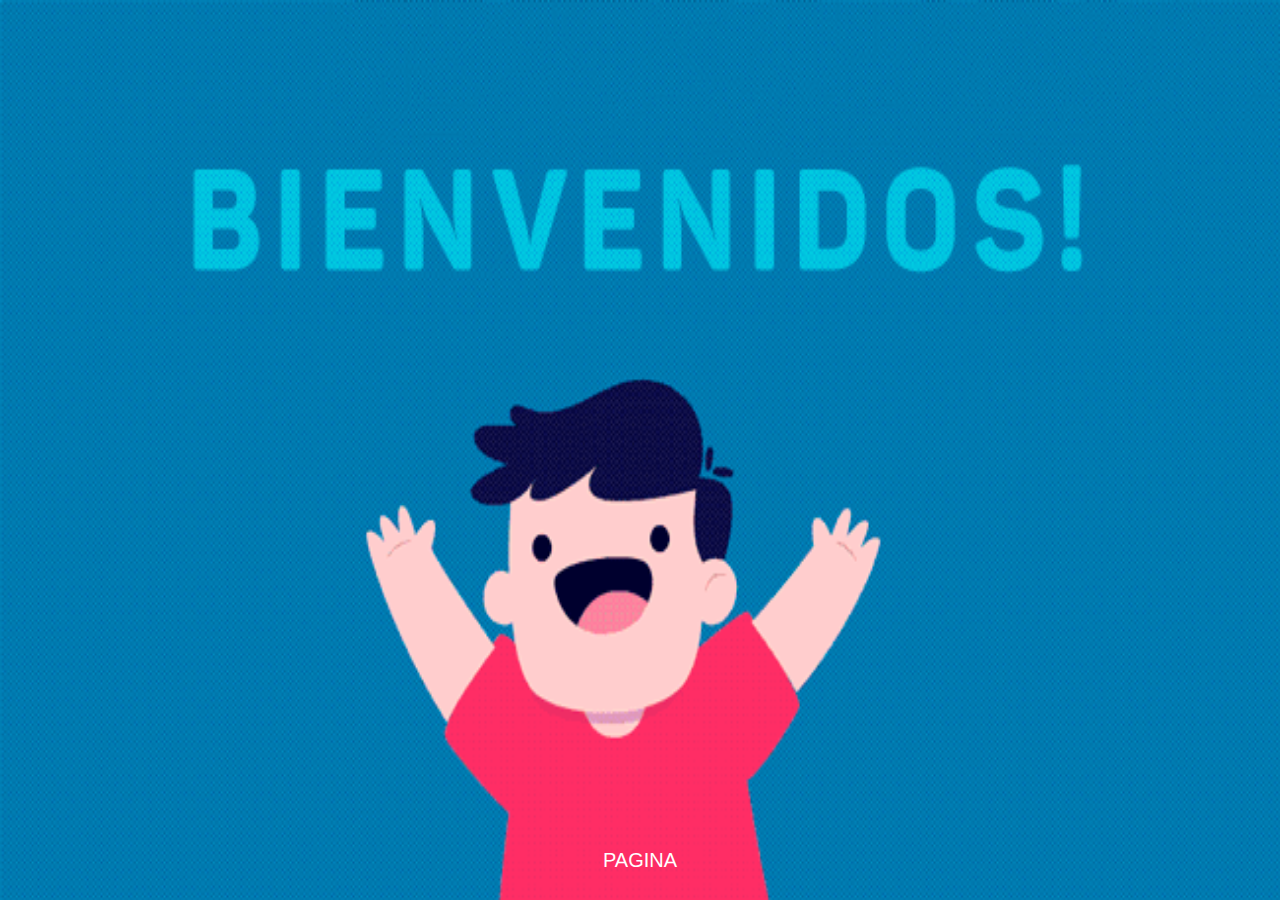
<file: index.html>
<!DOCTYPE html>
<html lang="en">

<head>
    <meta charset="UTF-8">
    <meta http-equiv="X-UA-Compatible" content="IE=edge">
    <meta name="viewport" content="width=device-width, initial-scale=1.0">
    <title>Bienvenida</title>
    <link rel="stylesheet" href="Diseño/Pue.css">
    <link rel="stylesheet" href="Diseño/Boton.css">
</head>

<body>
    <div class="contenedor_loader">
        <div class="loader"></div>
    </div>
    <section>
        <div id="po">
            <img src="Downloads/bienvnds-15.gif" alt="" id="lolo">
            <div id="pa">
                <a href="Secundaria.html"><button class="boton uno" id="imagaengif"><span>Pagina</span></button></a>
            </div>
        </div>
    </section>

    <script src="Paginapersonal/Pue.js"></script>
</body>

</html>
</file>
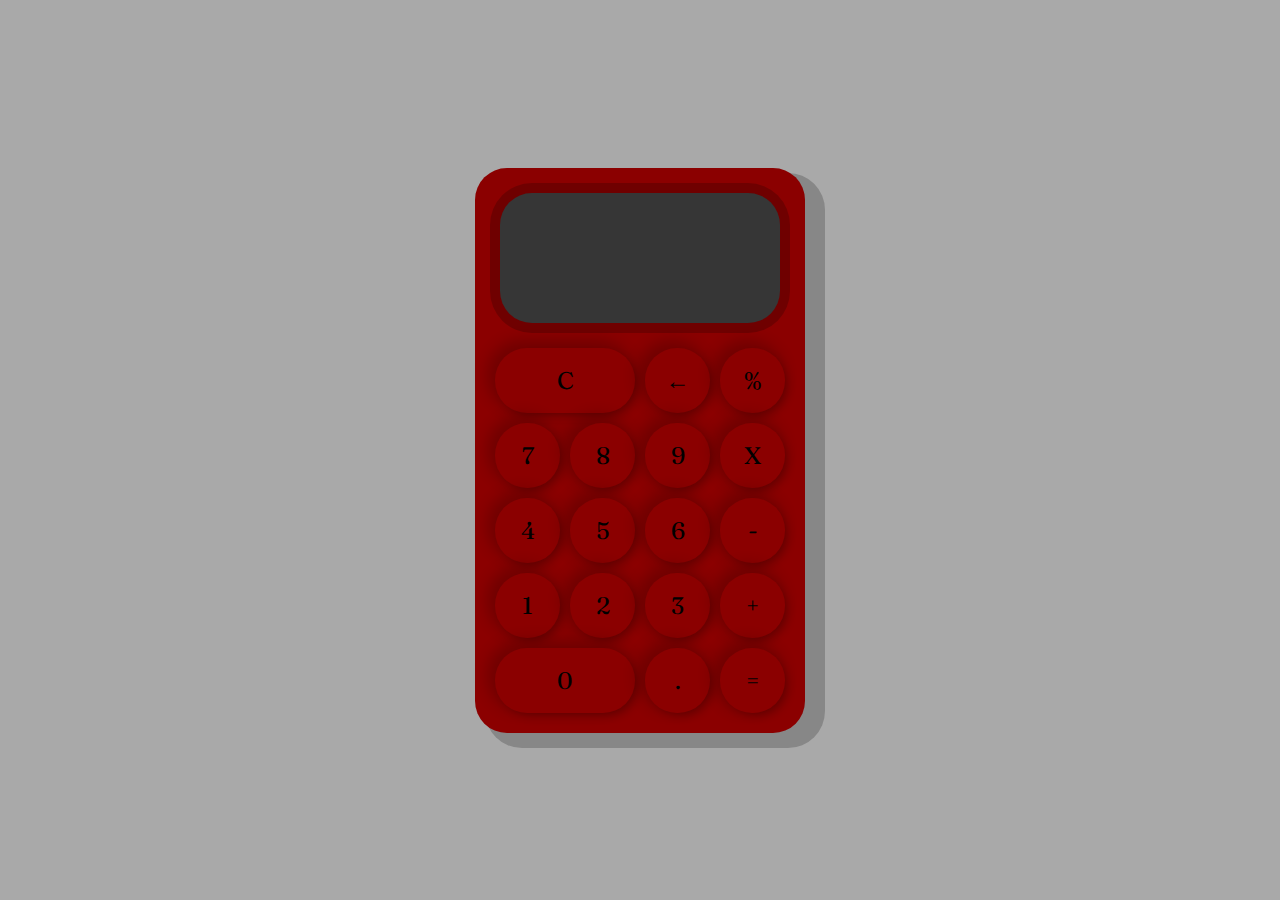
<file: Calculadora/index.html>
<!DOCTYPE html>
<html lang="en">
<head>
    <meta charset="UTF-8">
    <meta http-equiv="X-UA-Compatible" content="IE=edge">
    <meta name="viewport" content="width=device-width, initial-scale=1.0">
    <title>Calculadora</title>
    <link href="https://fonts.googleapis.com/css2?family=Fraunces&display=swap" rel="stylesheet">
    <link href="index.css" rel="stylesheet" />
    <script src="index.js" type="text/javascript" defer></script>
    <script src="Calculadora.js" type="text/javascript"></script>
    <script src="Display.js" type="text/javascript"></script>
</head>
<body>
    <div class="container">
        <div class="calculadora">
            <div class="display">
                <div id="valor-anterior"></div>
                <div id="valor-actual"></div>
            </div>
            <button class="col-2" onclick="display.borrarTodo()">C</button>
            <button onclick="display.borrar()">&larr;</button>
            <button class="operador" value="dividir">%</button>
            <button class="numero">7</button>
            <button class="numero">8</button>
            <button class="numero">9</button>
            <button class="operador" value="multiplicar">X</button>
            <button class="numero">4</button>
            <button class="numero">5</button>
            <button class="numero">6</button>
            <button class="operador" value="restar">-</button>
            <button class="numero">1</button>
            <button class="numero">2</button>
            <button class="numero">3</button>
            <button class="operador" value="sumar">+</button>
            <button class="col-2 numero">0</button>
            <button class="numero">.</button>
            <button class="operador" value="igual">=</button>
        </div>
    </div>
</body>
</html>
</file>
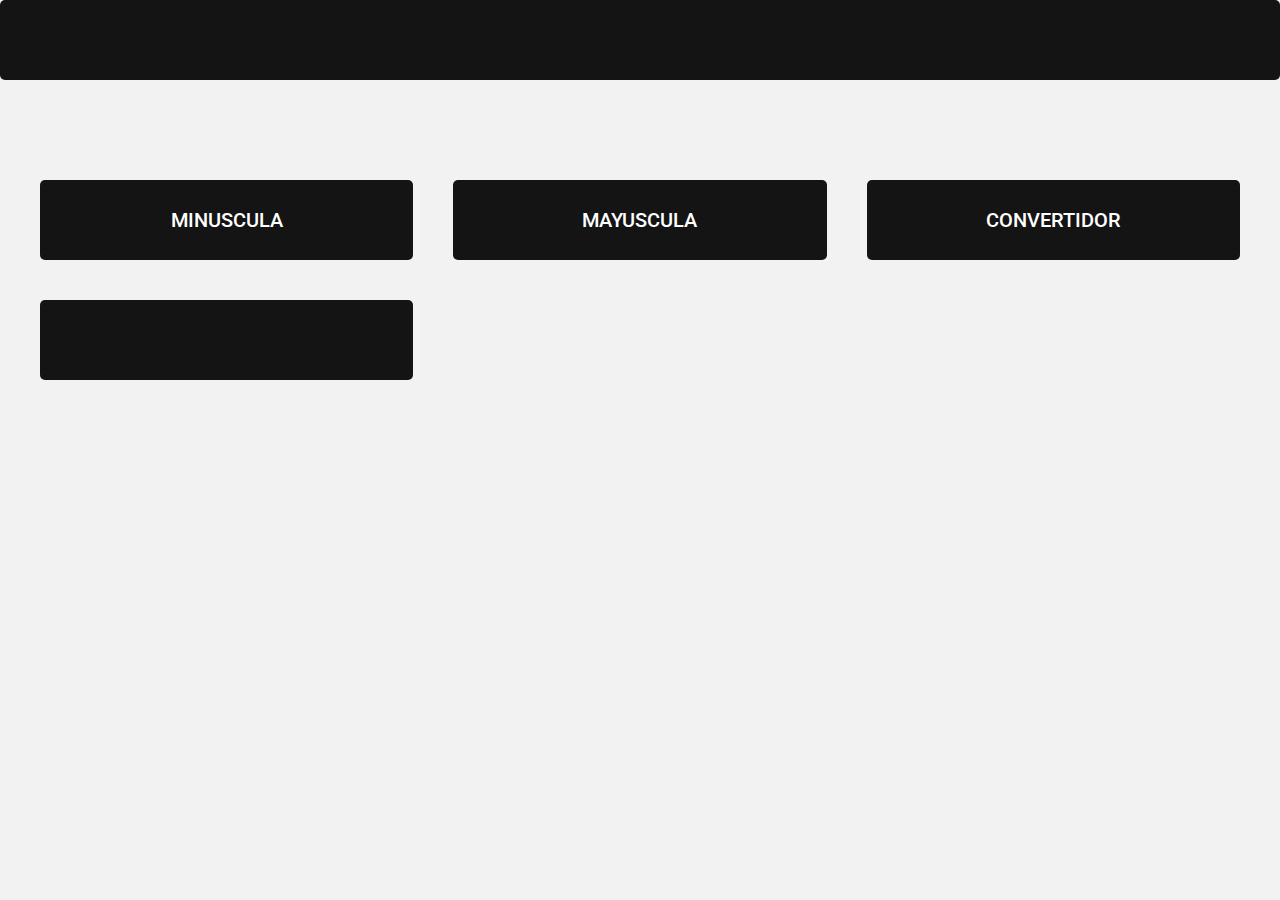
<file: Convertir/index.html>
<!DOCTYPE html>
<html lang="en">

<head>
    <meta charset="UTF-8">
    <meta http-equiv="X-UA-Compatible" content="IE=edge">
    <meta name="viewport" content="width=device-width, initial-scale=1.0">
    <title>Mostrar</title>
    <link rel="preconnect" href="https://fonts.googleapis.com">
    <link rel="preconnect" href="https://fonts.gstatic.com" crossorigin>
    <link href="https://fonts.googleapis.com/css2?family=Roboto:wght@400;500&display=swap" rel="stylesheet">
    <link rel="stylesheet" href="Uno.css">
    <link rel="stylesheet" href="dos.css">
    <link rel="stylesheet" href="tres.css">
    <link rel="stylesheet" href="index.css">
</head>

<body>
    <div>
        <input type="text" class="Text">
    </div>
    <div class="contenedor">
        <div class="contenedor-botones">
            <button class="boton uno" id="nombreBoton1"><span>Minuscula</span></button>
            <button class="boton dos" id="nombreBoton2"><span>Mayuscula</span></button>
            <div>
                <button class="boton tres" id="nombreBoton3"><span>Convertidor</span></button>
            </div>
            <div>
                <h4 id="Pantalla"></h4>
            </div>
            </button>
            <svg>
                <rect x="0" y="0" fill="none"></rect>
            </svg>
            </button>
        </div>
    </div>

    <script src="index.js"></script>
</body>

</html>
</file>
<file: Diseño/Pue.css>
*,* :before,*:after{
    margin: 0;
    padding: 0;
    outline: 0;
    box-sizing: border-box;
}

img{
    width: 100%;
}

.contenedor_loader {
   background-color: #f3f3f3;
   position: fixed;
   width: 100vw;
   height: 100vh;
   z-index: 9999;
   transition: all 1.5s;
   display: flex;
   align-items: center;
   justify-content: center;
}

.loader,
.loader:before,
.loader:after {
    border-radius: 50%;
    width: 2.5em;
    height: 2.5em;
    animation: loader 1.5s infinite ease-in-out;
}

.loader {
    color: #f3f3f3;
    font-size: 13px;
    position: relative;
    animation-delay: -0.16s;
}

.loader:before,
.loader:after {
    content: "";
    position: absolute;
    top: 0;
}

.loader:before{
    left: -3.5em;
    animation-delay: -0.32s;
}

.loader:after {
    left: 3.5em;
}

@keyframes loader {
    0%,
    80%,
    100% {
        box-shadow: 0 2.5em 0 -1.3em;
    }
    40% {
        box-shadow: 0 2.5em 0 0;
    }
}

#po {
    width: 100%;
    height: 100vh;
    position: relative;
}

#lolo {
    position:absolute;
    width: 100%;
    height: 100%;
    z-index: -1;
}

#imagengif{
    z-index: 100;
    padding: 50px;
}

#pa {
    display: flex;
    height: 100%;
    flex-direction: column;
    justify-content: end;
}
</file>
<file: Diseño/Boton.css>
.boton.uno::after {
	content: "";
	width: 100%;
	height: 100%;
	background: #c4b10741;
	position: absolute;
	z-index: 1;
	top: -80px;
	left: 0;
	transition: .3s ease-in-out all;
}

.boton.uno:hover::after {
	top: 0;
}

.contenedor-botones {
	width: 100%;
	display: grid;
	grid-template-columns: repeat(3, 1fr);
	gap: 40px;
}

.boton {
	display: inline-flex;
	align-items: center;
	justify-content: center;
	width: 100%;
	height: 80px;
	background: #14141400;
	color: rgb(255, 255, 255);
	font-family: 'Roboto', sans-serif;
	font-size: 20px;
	font-weight: 500;
	border: none;
	cursor: pointer;
	text-transform: uppercase;
	transition: .3s ease all;
	border-radius: 5px;
	position: relative;
	overflow: hidden;
}

.boton span {
	position: relative;
	z-index: 2;
	transition: .3s ease all;
}
</file>
<file: Calculadora/index.css>
* {
    font-family: 'Fraunces', serif;
    color: black;
}

body {
    margin: 0;
    background-color: darkgray;
}

.container {
    display: flex;
    justify-content: center;
    align-items: center;
    height: 100vh;
}

.calculadora {
    display: grid;
    grid-template-columns: repeat(4, 75px);
    grid-template-rows: 160px repeat(5, 75px);
    background-color: darkred;
    padding: 15px;
    border-radius: 32px;
    box-shadow: 15px 10px 0px 5px #00000033;
}

button {
    cursor: pointer;
    margin: 5px;
    padding: 0;
    border-radius: 32px;
    font-size: 1.5em;
    border: none;
    background-color: darkred;
    box-shadow: 5px 5px 10px -3px #00000040, -5px -5px 15px 3px #00000033;
}

button:active {
    background-color: rgb(182, 46, 46);
}

button:focus {
    outline: none;
}

.col-2 {
    grid-column: span 2;
}

.display {
    grid-column: 1 / -1;
    padding: 16px;
    display: flex;
    margin: 10px 10px 20px;
    flex-direction: column;
    align-items: flex-end;
    background-color: #363636;
    border-radius: 32px;
    text-align: right;
    justify-content: space-between;
    word-break: break-all;
    box-shadow: 0px 0px 0px 10px #00000033;
}

#valor-actual {
    font-size: 1.5em;
}

#valor-anterior {
    font-size: 2em;
}
</file>
<file: Convertir/Uno.css>
.boton.uno::after {
	content: "";
	width: 100%;
	height: 100%;
	background: #c4b107;
	position: absolute;
	z-index: 1;
	top: -80px;
	left: 0;
	transition: .3s ease-in-out all;
}

.boton.uno:hover::after {
	top: 0;
}
</file>
<file: Convertir/dos.css>
.boton.dos::after {
	content: "";
	width: 100%;
	position: absolute;
	z-index: 1;
	top: 0;
	left: calc(-100% - 80px);
	border-bottom: 80px solid #286cff;
	border-right: 80px solid transparent;
	transition: .4s ease-in-out all;
}

.boton.dos:hover::after {
	left: 0;
}
</file>
<file: Convertir/tres.css>
.boton.tres::after {
	content: "";
	width: 100%;
	height: 300px;
	background: #18a362;
	position: absolute;
	z-index: 1;
	top: -300px;
	left: 0;
	transition: .4s ease-in-out all;
	border-radius: 0px 0px 300px 300px;
}

.boton.tres:hover::after {
	top: 0;
}
</file>
<file: Convertir/index.css>
* {
	margin: 0;
	padding: 0;
	box-sizing: border-box;
}

body {
	background: #f2f2f2;
	font-family: 'Roboto', sans-serif;
	min-height: 100vh;
}

.contenedor {
	width: 1200px;
	margin: auto;
	padding: 100px 0;
	display: flex;
	flex-direction: column;
	align-items: center;
	justify-content: center;
}

h1 {
	font-size: 58px;
	font-weight: 500;
	text-align: center;
	margin-bottom: 80px;
	text-transform: uppercase;
	color: #141414;
	border: 5px solid #141414;
	padding: 5px 10px;
	display: inline-block;
}

.contenedor-botones {
	width: 100%;
	display: grid;
	grid-template-columns: repeat(3, 1fr);
	gap: 40px;
}

.boton {
	display: inline-flex;
	align-items: center;
	justify-content: center;
	width: 100%;
	height: 80px;
	background: #141414;
	color: #fff;
	font-family: 'Roboto', sans-serif;
	font-size: 20px;
	font-weight: 500;
	border: none;
	cursor: pointer;
	text-transform: uppercase;
	transition: .3s ease all;
	border-radius: 5px;
	position: relative;
	overflow: hidden;
}

.boton span {
	position: relative;
	z-index: 2;
	transition: .3s ease all;
}

.Text {
	align-items: center;
	justify-content: center;
	width: 100%;
	height: 80px;
	background: #141414;
	color: #fff;
	border: none;
	transition: .3s ease all;
	border-radius: 5px;
	position: relative;
	overflow: hidden;
}

h4 {
	align-items: center;
	justify-content: center;
	width: 100%;
	height: 80px;
	background: #141414;
	color: #fff;
	border: none;
	transition: .3s ease all;
	border-radius: 5px;
	position: relative;
	overflow: hidden;
}
</file>
